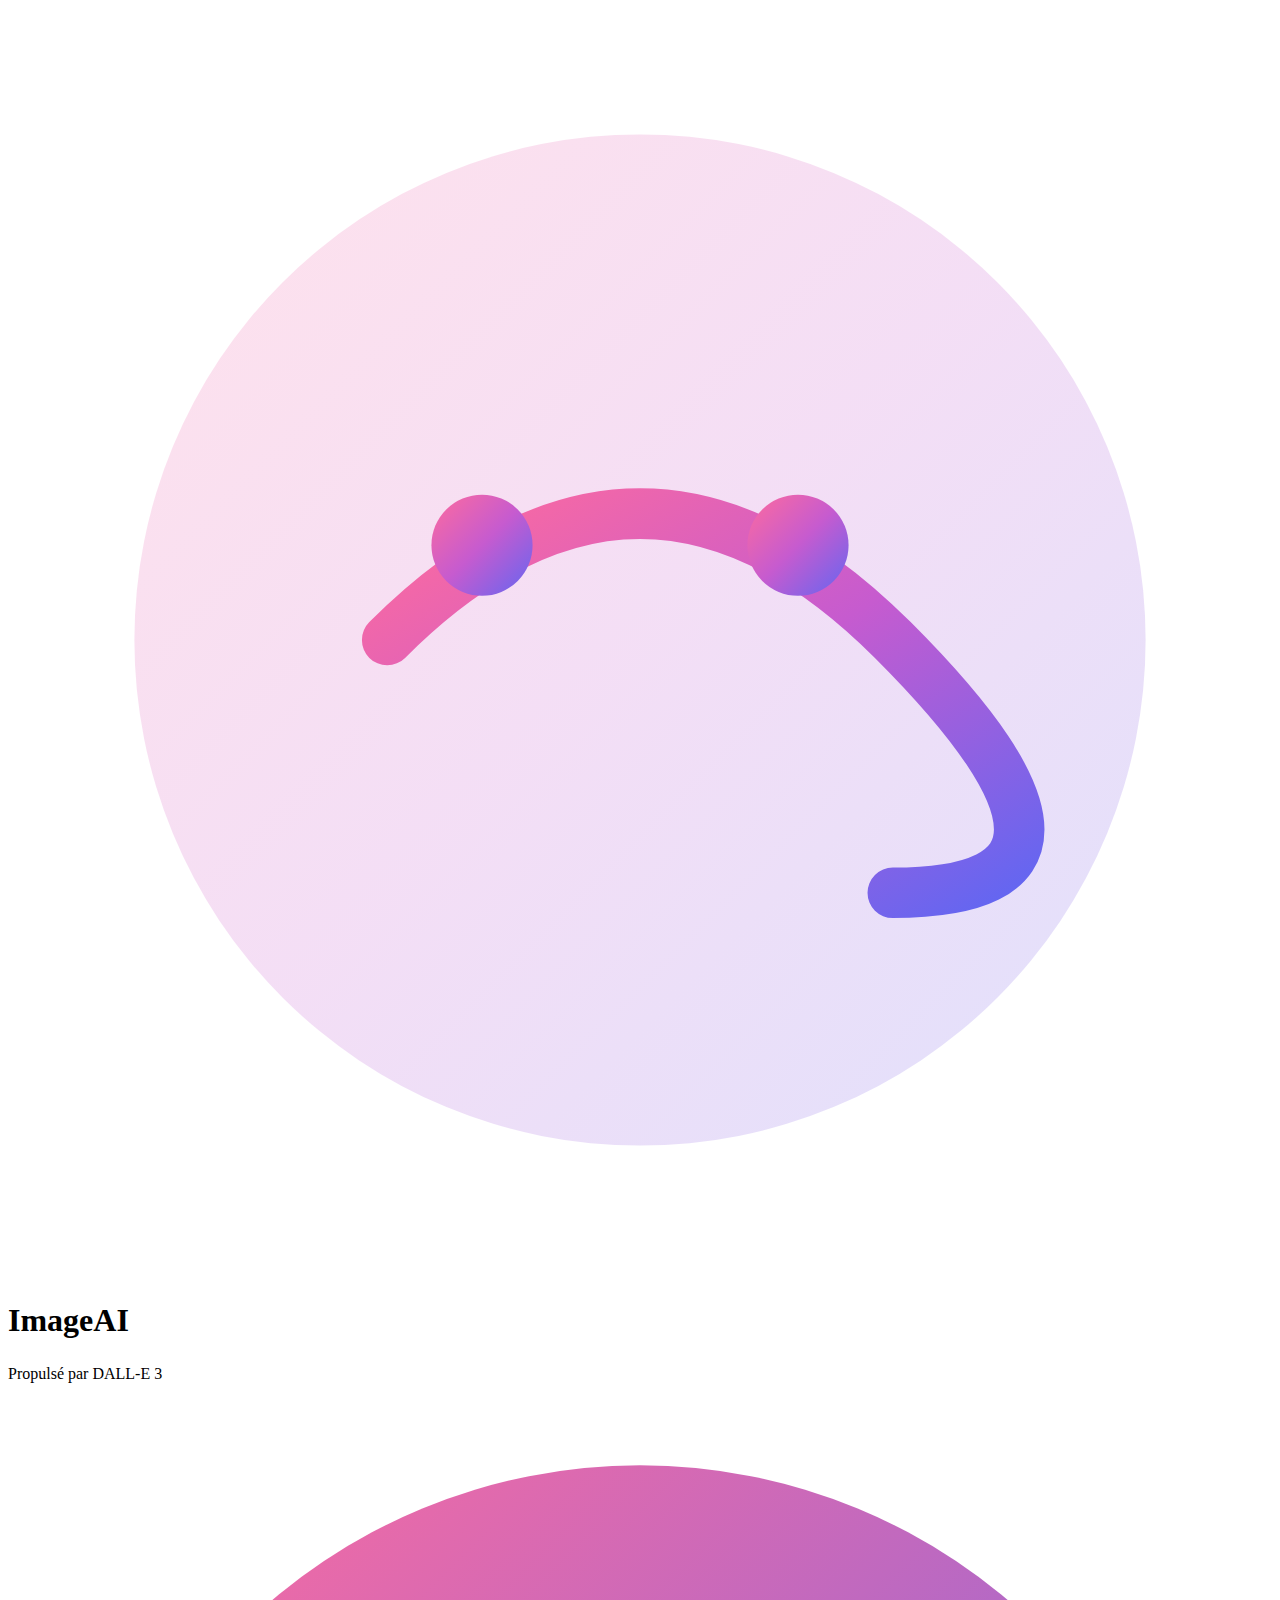
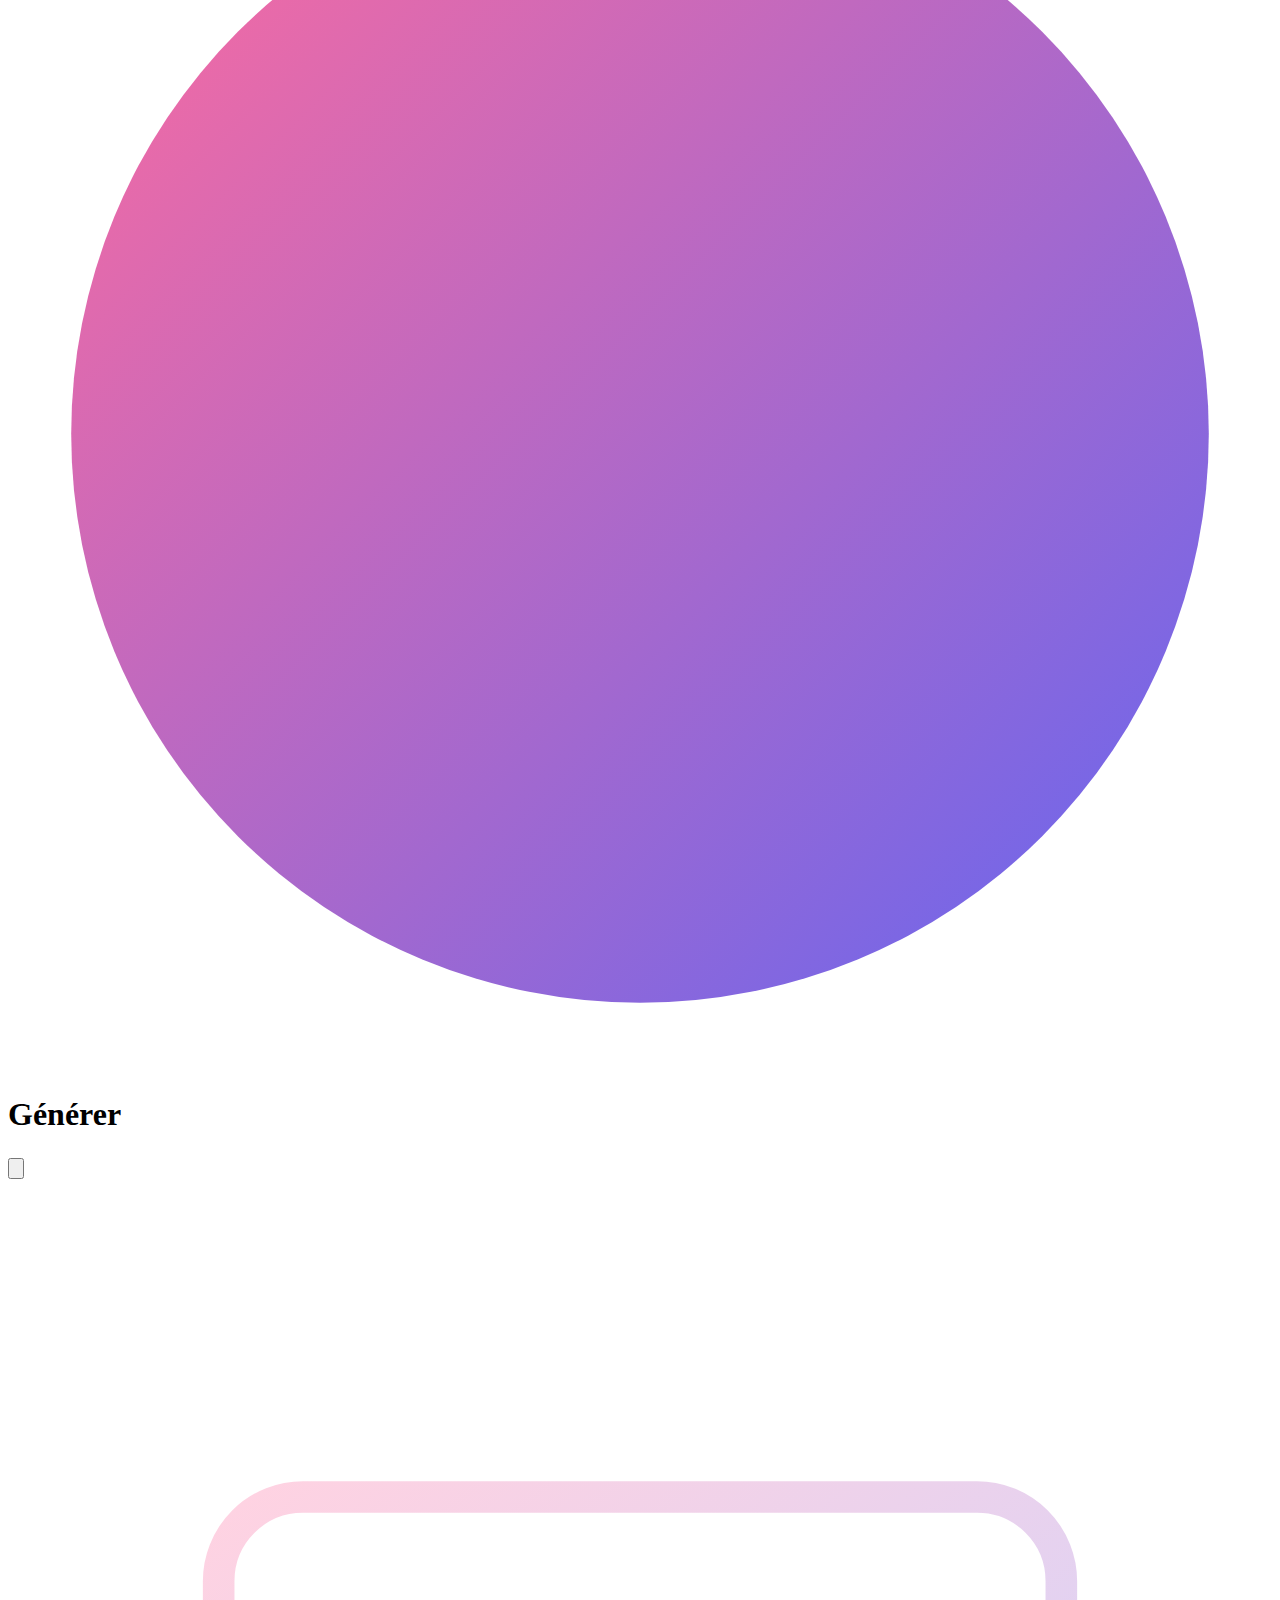
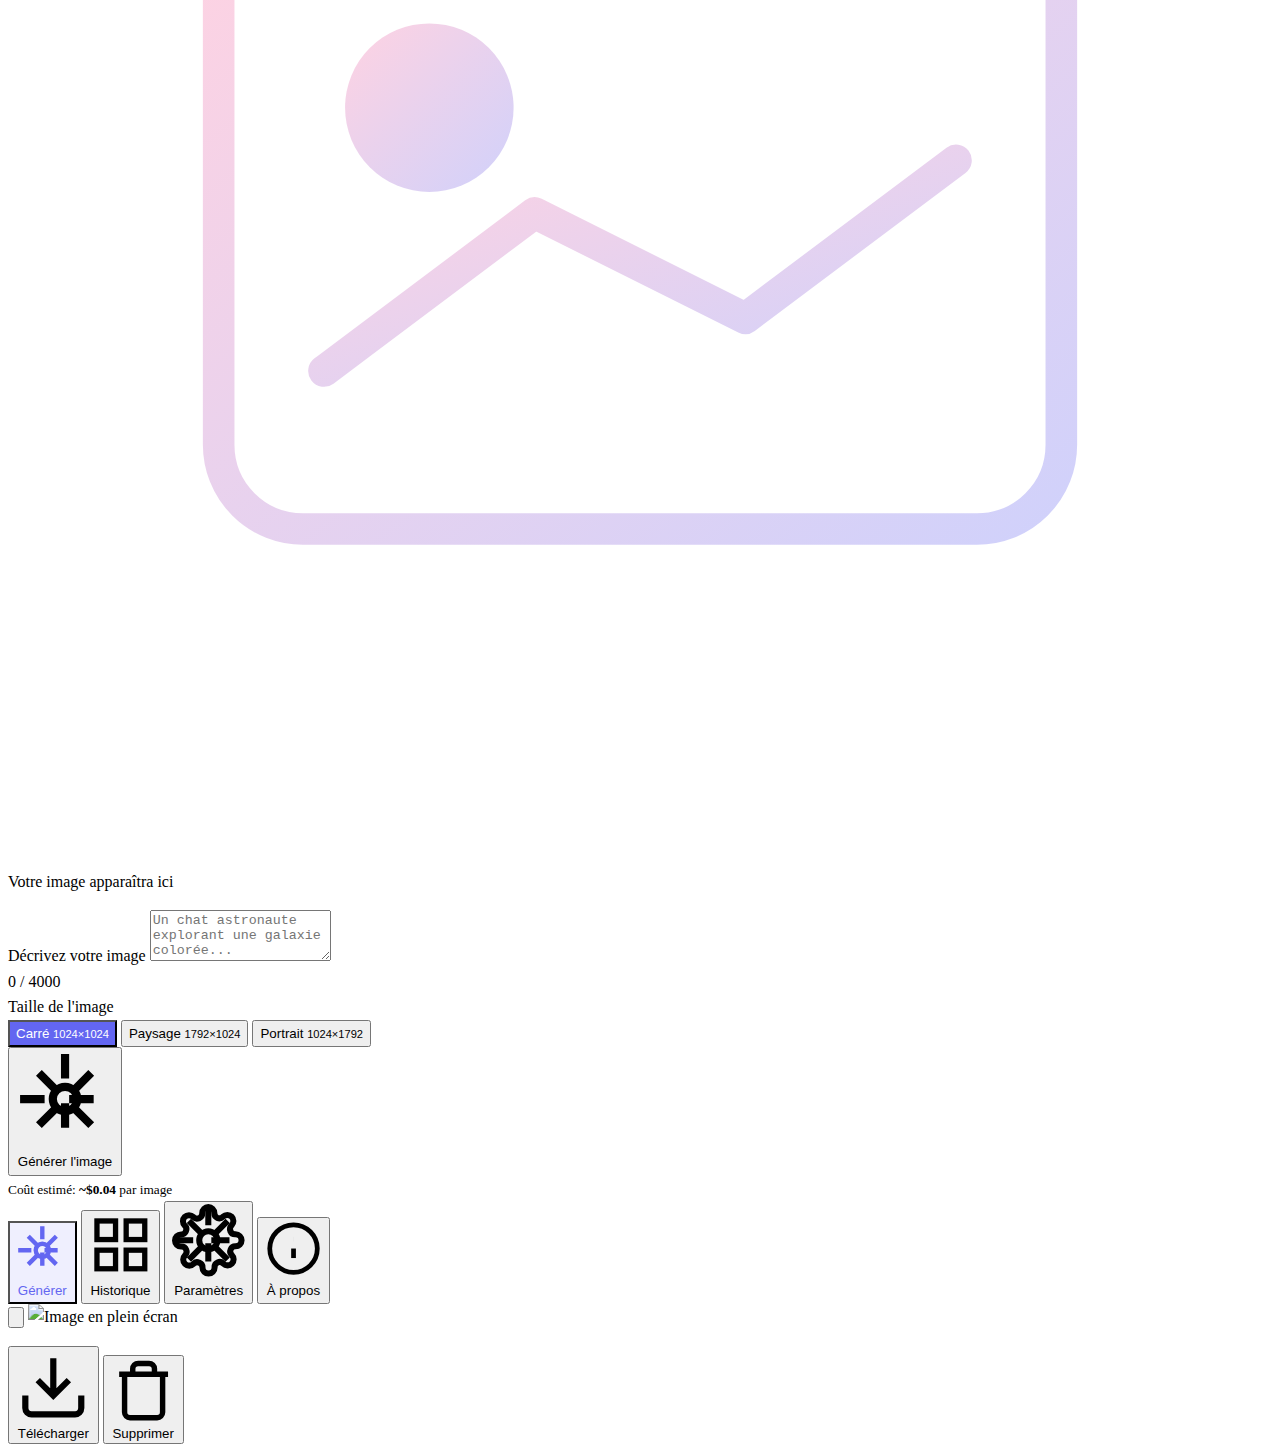
<file: index.html>
<!DOCTYPE html>
<html lang="fr">
<head>
    <meta charset="UTF-8">
    <meta name="viewport" content="width=device-width, initial-scale=1.0, maximum-scale=1.0, user-scalable=no">
    <meta name="theme-color" content="#0A0E27">
    <meta name="description" content="Générez des images incroyables avec DALL-E 3">
    <meta name="apple-mobile-web-app-capable" content="yes">
    <meta name="apple-mobile-web-app-status-bar-style" content="black-translucent">
    <meta name="apple-mobile-web-app-title" content="ImageAI">
    
    <title>ImageAI - DALL-E 3</title>
    
    <link rel="manifest" href="manifest.json">
    <link rel="icon" type="image/svg+xml" href="icon.svg">
    <link rel="apple-touch-icon" href="icon-512.png">
    
    <!-- Fonts -->
    <link rel="preconnect" href="https://fonts.googleapis.com">
    <link rel="preconnect" href="https://fonts.gstatic.com" crossorigin>
    <link href="https://fonts.googleapis.com/css2?family=Outfit:wght@300;400;600;700;800&family=Playfair+Display:wght@700;900&display=swap" rel="stylesheet">
    
    <link rel="stylesheet" href="styles.css">
</head>
<body>
    <!-- App Container -->
    <div id="app">
        
        <!-- Splash Screen -->
        <div id="splash-screen" class="splash-screen">
            <div class="splash-content">
                <div class="splash-logo">
                    <svg viewBox="0 0 200 200" xmlns="http://www.w3.org/2000/svg">
                        <defs>
                            <linearGradient id="gradient1" x1="0%" y1="0%" x2="100%" y2="100%">
                                <stop offset="0%" style="stop-color:#FF6B9D;stop-opacity:1" />
                                <stop offset="50%" style="stop-color:#C65BCF;stop-opacity:1" />
                                <stop offset="100%" style="stop-color:#6366F1;stop-opacity:1" />
                            </linearGradient>
                        </defs>
                        <circle cx="100" cy="100" r="80" fill="url(#gradient1)" opacity="0.2"/>
                        <path d="M 60 100 Q 100 60, 140 100 T 140 140" stroke="url(#gradient1)" stroke-width="8" fill="none" stroke-linecap="round"/>
                        <circle cx="75" cy="85" r="8" fill="url(#gradient1)"/>
                        <circle cx="125" cy="85" r="8" fill="url(#gradient1)"/>
                    </svg>
                </div>
                <h1 class="splash-title">ImageAI</h1>
                <p class="splash-subtitle">Propulsé par DALL-E 3</p>
                <div class="splash-loader"></div>
            </div>
        </div>

        <!-- Header -->
        <header id="app-header" class="app-header">
            <div class="header-content">
                <div class="header-left">
                    <div class="logo-mini">
                        <svg viewBox="0 0 40 40" xmlns="http://www.w3.org/2000/svg">
                            <defs>
                                <linearGradient id="miniGradient" x1="0%" y1="0%" x2="100%" y2="100%">
                                    <stop offset="0%" style="stop-color:#FF6B9D;stop-opacity:1" />
                                    <stop offset="100%" style="stop-color:#6366F1;stop-opacity:1" />
                                </linearGradient>
                            </defs>
                            <circle cx="20" cy="20" r="18" fill="url(#miniGradient)"/>
                        </svg>
                    </div>
                    <h1 class="app-title" id="page-title">Générer</h1>
                </div>
                <div class="header-right">
                    <button class="icon-btn" id="refresh-btn" title="Rafraîchir">
                        <svg viewBox="0 0 24 24" fill="none" stroke="currentColor" stroke-width="2">
                            <path d="M21.5 2v6h-6M2.5 22v-6h6M2 11.5a10 10 0 0 1 18.8-4.3M22 12.5a10 10 0 0 1-18.8 4.2"/>
                        </svg>
                    </button>
                </div>
            </div>
        </header>

        <!-- Main Content -->
        <main id="main-content" class="main-content">
            
            <!-- Screen 1: Generator -->
            <div id="screen-generator" class="screen active">
                <div class="generator-container">
                    
                    <!-- Preview Area -->
                    <div class="preview-area" id="preview-area">
                        <div class="preview-placeholder" id="preview-placeholder">
                            <div class="placeholder-icon">
                                <svg viewBox="0 0 120 120" xmlns="http://www.w3.org/2000/svg">
                                    <defs>
                                        <linearGradient id="placeholderGrad" x1="0%" y1="0%" x2="100%" y2="100%">
                                            <stop offset="0%" style="stop-color:#FF6B9D;stop-opacity:0.3" />
                                            <stop offset="100%" style="stop-color:#6366F1;stop-opacity:0.3" />
                                        </linearGradient>
                                    </defs>
                                    <rect x="20" y="30" width="80" height="60" rx="8" fill="none" stroke="url(#placeholderGrad)" stroke-width="3"/>
                                    <circle cx="40" cy="50" r="8" fill="url(#placeholderGrad)"/>
                                    <path d="M 30 75 L 50 60 L 70 70 L 90 55" stroke="url(#placeholderGrad)" stroke-width="3" fill="none" stroke-linecap="round" stroke-linejoin="round"/>
                                </svg>
                            </div>
                            <p class="placeholder-text">Votre image apparaîtra ici</p>
                        </div>
                        <div class="preview-image-container" id="preview-image-container" style="display: none;">
                            <img id="preview-image" alt="Image générée" />
                            <div class="preview-actions">
                                <button class="preview-btn download-btn" id="preview-download-btn">
                                    <svg viewBox="0 0 24 24" fill="none" stroke="currentColor" stroke-width="2">
                                        <path d="M21 15v4a2 2 0 0 1-2 2H5a2 2 0 0 1-2-2v-4M7 10l5 5 5-5M12 15V3"/>
                                    </svg>
                                    Télécharger
                                </button>
                            </div>
                        </div>
                        <div class="preview-loading" id="preview-loading" style="display: none;">
                            <div class="loading-spinner"></div>
                            <p class="loading-text">Création en cours...</p>
                            <p class="loading-subtext">Cela peut prendre quelques secondes</p>
                        </div>
                    </div>

                    <!-- Input Area -->
                    <div class="input-area">
                        <div class="input-group">
                            <label for="prompt-input" class="input-label">Décrivez votre image</label>
                            <textarea 
                                id="prompt-input" 
                                class="prompt-input" 
                                placeholder="Un chat astronaute explorant une galaxie colorée..."
                                rows="3"
                            ></textarea>
                            <div class="input-counter">
                                <span id="char-count">0</span> / 4000
                            </div>
                        </div>

                        <div class="size-selector">
                            <label class="input-label">Taille de l'image</label>
                            <div class="size-options">
                                <button class="size-option active" data-size="1024x1024">
                                    <div class="size-icon square"></div>
                                    <span>Carré</span>
                                    <small>1024×1024</small>
                                </button>
                                <button class="size-option" data-size="1792x1024">
                                    <div class="size-icon landscape"></div>
                                    <span>Paysage</span>
                                    <small>1792×1024</small>
                                </button>
                                <button class="size-option" data-size="1024x1792">
                                    <div class="size-icon portrait"></div>
                                    <span>Portrait</span>
                                    <small>1024×1792</small>
                                </button>
                            </div>
                        </div>

                        <button class="generate-btn" id="generate-btn">
                            <svg class="btn-icon" viewBox="0 0 24 24" fill="none" stroke="currentColor" stroke-width="2">
                                <circle cx="12" cy="12" r="3"/>
                                <path d="M12 1v6m0 6v6M5.6 5.6l4.2 4.2m4.4 4.4l4.2 4.2M1 12h6m6 0h6M5.6 18.4l4.2-4.2m4.4-4.4l4.2-4.2"/>
                            </svg>
                            <span class="btn-text">Générer l'image</span>
                        </button>

                        <div class="cost-estimate">
                            <small>Coût estimé: <strong>~$0.04</strong> par image</small>
                        </div>
                    </div>
                </div>
            </div>

            <!-- Screen 2: History -->
            <div id="screen-history" class="screen">
                <div class="history-container">
                    <div class="history-header">
                        <h2 class="section-title">Historique</h2>
                        <button class="clear-history-btn" id="clear-history-btn">
                            <svg viewBox="0 0 24 24" fill="none" stroke="currentColor" stroke-width="2">
                                <path d="M3 6h18M19 6v14a2 2 0 0 1-2 2H7a2 2 0 0 1-2-2V6m3 0V4a2 2 0 0 1 2-2h4a2 2 0 0 1 2 2v2"/>
                            </svg>
                            Effacer tout
                        </button>
                    </div>
                    
                    <div class="history-stats">
                        <div class="stat-card">
                            <div class="stat-number" id="total-images">0</div>
                            <div class="stat-label">Images générées</div>
                        </div>
                        <div class="stat-card">
                            <div class="stat-number" id="total-cost">$0.00</div>
                            <div class="stat-label">Coût estimé</div>
                        </div>
                    </div>

                    <div class="history-grid" id="history-grid">
                        <div class="empty-state">
                            <svg viewBox="0 0 120 120" xmlns="http://www.w3.org/2000/svg">
                                <circle cx="60" cy="60" r="40" fill="none" stroke="currentColor" stroke-width="2" opacity="0.3"/>
                                <path d="M 40 60 L 50 70 L 70 50" stroke="currentColor" stroke-width="3" fill="none" stroke-linecap="round" stroke-linejoin="round" opacity="0.3"/>
                            </svg>
                            <p>Aucune image générée</p>
                            <small>Vos créations apparaîtront ici</small>
                        </div>
                    </div>
                </div>
            </div>

            <!-- Screen 3: Settings -->
            <div id="screen-settings" class="screen">
                <div class="settings-container">
                    <h2 class="section-title">Paramètres</h2>
                    
                    <div class="settings-section">
                        <h3 class="settings-subtitle">
                            <svg viewBox="0 0 24 24" fill="none" stroke="currentColor" stroke-width="2">
                                <rect x="3" y="11" width="18" height="11" rx="2" ry="2"/>
                                <path d="M7 11V7a5 5 0 0 1 10 0v4"/>
                            </svg>
                            Clé API OpenAI
                        </h3>
                        <p class="settings-description">
                            Votre clé API est stockée localement et en toute sécurité sur votre appareil.
                        </p>
                        
                        <div class="input-group">
                            <div class="api-key-input-wrapper">
                                <input 
                                    type="password" 
                                    id="api-key-input" 
                                    class="api-key-input" 
                                    placeholder="sk-proj-xxxxxxxxxx"
                                />
                                <button class="toggle-visibility-btn" id="toggle-api-visibility">
                                    <svg class="eye-icon" viewBox="0 0 24 24" fill="none" stroke="currentColor" stroke-width="2">
                                        <path d="M1 12s4-8 11-8 11 8 11 8-4 8-11 8-11-8-11-8z"/>
                                        <circle cx="12" cy="12" r="3"/>
                                    </svg>
                                </button>
                            </div>
                            <div class="api-key-status" id="api-key-status"></div>
                        </div>

                        <div class="button-group">
                            <button class="secondary-btn" id="save-api-key-btn">
                                <svg viewBox="0 0 24 24" fill="none" stroke="currentColor" stroke-width="2">
                                    <path d="M19 21H5a2 2 0 0 1-2-2V5a2 2 0 0 1 2-2h11l5 5v11a2 2 0 0 1-2 2z"/>
                                    <polyline points="17 21 17 13 7 13 7 21"/>
                                    <polyline points="7 3 7 8 15 8"/>
                                </svg>
                                Enregistrer
                            </button>
                            <button class="secondary-btn" id="test-api-key-btn">
                                <svg viewBox="0 0 24 24" fill="none" stroke="currentColor" stroke-width="2">
                                    <polyline points="22 12 18 12 15 21 9 3 6 12 2 12"/>
                                </svg>
                                Tester
                            </button>
                        </div>

                        <div class="info-box">
                            <svg viewBox="0 0 24 24" fill="none" stroke="currentColor" stroke-width="2">
                                <circle cx="12" cy="12" r="10"/>
                                <line x1="12" y1="16" x2="12" y2="12"/>
                                <line x1="12" y1="8" x2="12.01" y2="8"/>
                            </svg>
                            <div>
                                <strong>Où obtenir une clé API ?</strong>
                                <p>Rendez-vous sur <a href="https://platform.openai.com/api-keys" target="_blank">platform.openai.com/api-keys</a></p>
                            </div>
                        </div>
                    </div>

                    <div class="settings-section">
                        <h3 class="settings-subtitle">
                            <svg viewBox="0 0 24 24" fill="none" stroke="currentColor" stroke-width="2">
                                <path d="M20 21v-2a4 4 0 0 0-4-4H8a4 4 0 0 0-4 4v2"/>
                                <circle cx="12" cy="7" r="4"/>
                            </svg>
                            Données de l'application
                        </h3>
                        
                        <button class="danger-btn" id="reset-app-btn">
                            <svg viewBox="0 0 24 24" fill="none" stroke="currentColor" stroke-width="2">
                                <polyline points="1 4 1 10 7 10"/>
                                <polyline points="23 20 23 14 17 14"/>
                                <path d="M20.49 9A9 9 0 0 0 5.64 5.64L1 10m22 4l-4.64 4.36A9 9 0 0 1 3.51 15"/>
                            </svg>
                            Réinitialiser l'application
                        </button>
                        <small class="danger-text">Cette action supprimera toutes vos données locales</small>
                    </div>
                </div>
            </div>

            <!-- Screen 4: About -->
            <div id="screen-about" class="screen">
                <div class="about-container">
                    <div class="about-logo">
                        <svg viewBox="0 0 200 200" xmlns="http://www.w3.org/2000/svg">
                            <defs>
                                <linearGradient id="aboutGradient" x1="0%" y1="0%" x2="100%" y2="100%">
                                    <stop offset="0%" style="stop-color:#FF6B9D;stop-opacity:1" />
                                    <stop offset="50%" style="stop-color:#C65BCF;stop-opacity:1" />
                                    <stop offset="100%" style="stop-color:#6366F1;stop-opacity:1" />
                                </linearGradient>
                            </defs>
                            <circle cx="100" cy="100" r="80" fill="url(#aboutGradient)" opacity="0.2"/>
                            <path d="M 60 100 Q 100 60, 140 100 T 140 140" stroke="url(#aboutGradient)" stroke-width="8" fill="none" stroke-linecap="round"/>
                            <circle cx="75" cy="85" r="8" fill="url(#aboutGradient)"/>
                            <circle cx="125" cy="85" r="8" fill="url(#aboutGradient)"/>
                        </svg>
                    </div>
                    
                    <h1 class="about-title">ImageAI</h1>
                    <p class="about-version">Version 1.0.0</p>
                    
                    <div class="about-content">
                        <div class="about-section">
                            <h3>À propos</h3>
                            <p>ImageAI est une application web progressive (PWA) qui vous permet de générer des images exceptionnelles grâce à l'intelligence artificielle DALL-E 3 d'OpenAI.</p>
                        </div>

                        <div class="about-section">
                            <h3>Fonctionnalités</h3>
                            <ul class="feature-list">
                                <li>✨ Génération d'images par IA</li>
                                <li>📱 Application installable (PWA)</li>
                                <li>📚 Historique complet</li>
                                <li>💾 Téléchargement des images</li>
                                <li>🎨 3 formats disponibles</li>
                                <li>🔒 Sécurité et confidentialité</li>
                            </ul>
                        </div>

                        <div class="about-section">
                            <h3>Technologie</h3>
                            <p>Propulsé par <strong>DALL-E 3</strong>, le modèle de génération d'images le plus avancé d'OpenAI.</p>
                        </div>

                        <div class="about-section">
                            <h3>Confidentialité</h3>
                            <p>Toutes vos données (clé API, historique) sont stockées localement sur votre appareil. Rien n'est envoyé à des serveurs tiers, excepté les requêtes à l'API OpenAI pour générer vos images.</p>
                        </div>

                        <div class="about-links">
                            <a href="https://openai.com/dall-e-3" target="_blank" class="about-link">
                                En savoir plus sur DALL-E 3
                                <svg viewBox="0 0 24 24" fill="none" stroke="currentColor" stroke-width="2">
                                    <path d="M18 13v6a2 2 0 0 1-2 2H5a2 2 0 0 1-2-2V8a2 2 0 0 1 2-2h6"/>
                                    <polyline points="15 3 21 3 21 9"/>
                                    <line x1="10" y1="14" x2="21" y2="3"/>
                                </svg>
                            </a>
                        </div>
                    </div>

                    <p class="about-footer">
                        Fait avec ❤️ pour les créatifs
                    </p>
                </div>
            </div>

        </main>

        <!-- Bottom Navigation -->
        <nav class="bottom-nav">
            <button class="nav-item active" data-screen="generator">
                <svg class="nav-icon" viewBox="0 0 24 24" fill="none" stroke="currentColor" stroke-width="2">
                    <circle cx="12" cy="12" r="3"/>
                    <path d="M12 1v6m0 6v6M5.6 5.6l4.2 4.2m4.4 4.4l4.2 4.2M1 12h6m6 0h6M5.6 18.4l4.2-4.2m4.4-4.4l4.2-4.2"/>
                </svg>
                <span class="nav-label">Générer</span>
            </button>
            <button class="nav-item" data-screen="history">
                <svg class="nav-icon" viewBox="0 0 24 24" fill="none" stroke="currentColor" stroke-width="2">
                    <rect x="3" y="3" width="7" height="7"/>
                    <rect x="14" y="3" width="7" height="7"/>
                    <rect x="14" y="14" width="7" height="7"/>
                    <rect x="3" y="14" width="7" height="7"/>
                </svg>
                <span class="nav-label">Historique</span>
            </button>
            <button class="nav-item" data-screen="settings">
                <svg class="nav-icon" viewBox="0 0 24 24" fill="none" stroke="currentColor" stroke-width="2">
                    <circle cx="12" cy="12" r="3"/>
                    <path d="M12 1v6m0 6v6M5.6 5.6l4.2 4.2m4.4 4.4l4.2 4.2M1 12h6m6 0h6M5.6 18.4l4.2-4.2m4.4-4.4l4.2-4.2"/>
                    <path d="M19.4 15a1.65 1.65 0 0 0 .33 1.82l.06.06a2 2 0 0 1 0 2.83 2 2 0 0 1-2.83 0l-.06-.06a1.65 1.65 0 0 0-1.82-.33 1.65 1.65 0 0 0-1 1.51V21a2 2 0 0 1-2 2 2 2 0 0 1-2-2v-.09A1.65 1.65 0 0 0 9 19.4a1.65 1.65 0 0 0-1.82.33l-.06.06a2 2 0 0 1-2.83 0 2 2 0 0 1 0-2.83l.06-.06a1.65 1.65 0 0 0 .33-1.82 1.65 1.65 0 0 0-1.51-1H3a2 2 0 0 1-2-2 2 2 0 0 1 2-2h.09A1.65 1.65 0 0 0 4.6 9a1.65 1.65 0 0 0-.33-1.82l-.06-.06a2 2 0 0 1 0-2.83 2 2 0 0 1 2.83 0l.06.06a1.65 1.65 0 0 0 1.82.33H9a1.65 1.65 0 0 0 1-1.51V3a2 2 0 0 1 2-2 2 2 0 0 1 2 2v.09a1.65 1.65 0 0 0 1 1.51 1.65 1.65 0 0 0 1.82-.33l.06-.06a2 2 0 0 1 2.83 0 2 2 0 0 1 0 2.83l-.06.06a1.65 1.65 0 0 0-.33 1.82V9a1.65 1.65 0 0 0 1.51 1H21a2 2 0 0 1 2 2 2 2 0 0 1-2 2h-.09a1.65 1.65 0 0 0-1.51 1z"/>
                </svg>
                <span class="nav-label">Paramètres</span>
            </button>
            <button class="nav-item" data-screen="about">
                <svg class="nav-icon" viewBox="0 0 24 24" fill="none" stroke="currentColor" stroke-width="2">
                    <circle cx="12" cy="12" r="10"/>
                    <line x1="12" y1="16" x2="12" y2="12"/>
                    <line x1="12" y1="8" x2="12.01" y2="8"/>
                </svg>
                <span class="nav-label">À propos</span>
            </button>
        </nav>

        <!-- Toast Notification -->
        <div id="toast" class="toast"></div>

        <!-- Image Modal -->
        <div id="image-modal" class="image-modal">
            <div class="modal-overlay"></div>
            <div class="modal-content">
                <button class="modal-close" id="modal-close">
                    <svg viewBox="0 0 24 24" fill="none" stroke="currentColor" stroke-width="2">
                        <line x1="18" y1="6" x2="6" y2="18"/>
                        <line x1="6" y1="6" x2="18" y2="18"/>
                    </svg>
                </button>
                <img id="modal-image" alt="Image en plein écran" />
                <div class="modal-info">
                    <p id="modal-prompt"></p>
                    <div class="modal-actions">
                        <button class="modal-btn" id="modal-download-btn">
                            <svg viewBox="0 0 24 24" fill="none" stroke="currentColor" stroke-width="2">
                                <path d="M21 15v4a2 2 0 0 1-2 2H5a2 2 0 0 1-2-2v-4M7 10l5 5 5-5M12 15V3"/>
                            </svg>
                            Télécharger
                        </button>
                        <button class="modal-btn danger" id="modal-delete-btn">
                            <svg viewBox="0 0 24 24" fill="none" stroke="currentColor" stroke-width="2">
                                <path d="M3 6h18M19 6v14a2 2 0 0 1-2 2H7a2 2 0 0 1-2-2V6m3 0V4a2 2 0 0 1 2-2h4a2 2 0 0 1 2 2v2"/>
                            </svg>
                            Supprimer
                        </button>
                    </div>
                </div>
            </div>
        </div>

    </div>

    <script src="app.js"></script>
</body>
</html>
</file>
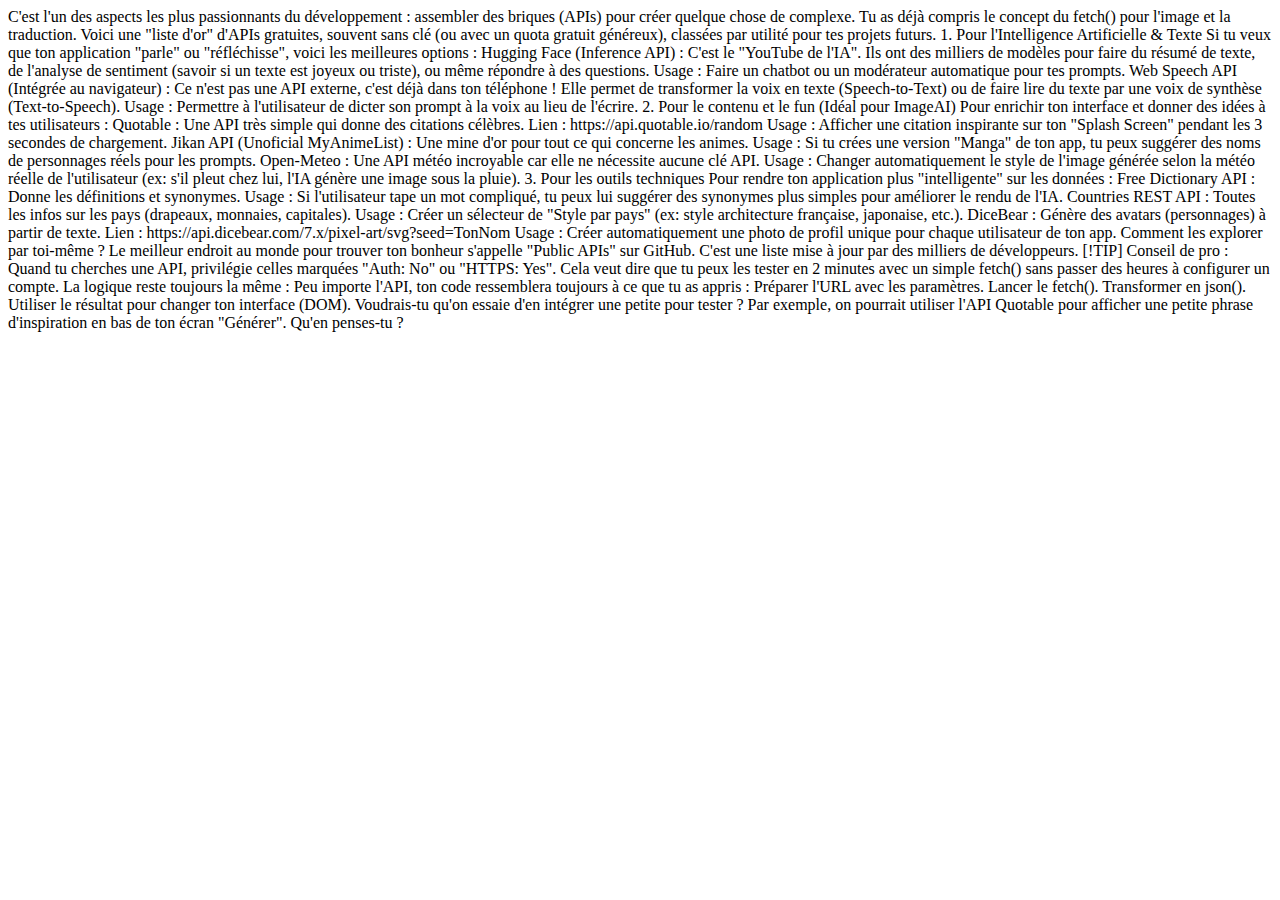
<file: draft/API.html>
<!DOCTYPE html>
<html lang="en">

<head>
    <meta charset="UTF-8">
    <meta name="viewport" content="width=device-width, initial-scale=1.0">
    <title>Document</title>
</head>

<body>
    <div>
        C'est l'un des aspects les plus passionnants du développement : assembler des briques (APIs) pour créer quelque
        chose de complexe. Tu as déjà compris le concept du fetch() pour l'image et la traduction.

        Voici une "liste d'or" d'APIs gratuites, souvent sans clé (ou avec un quota gratuit généreux), classées par
        utilité pour tes projets futurs.
        1. Pour l'Intelligence Artificielle & Texte

        Si tu veux que ton application "parle" ou "réfléchisse", voici les meilleures options :

        Hugging Face (Inference API) : C'est le "YouTube de l'IA". Ils ont des milliers de modèles pour faire du résumé
        de texte, de l'analyse de sentiment (savoir si un texte est joyeux ou triste), ou même répondre à des questions.

        Usage : Faire un chatbot ou un modérateur automatique pour tes prompts.

        Web Speech API (Intégrée au navigateur) : Ce n'est pas une API externe, c'est déjà dans ton téléphone ! Elle
        permet de transformer la voix en texte (Speech-to-Text) ou de faire lire du texte par une voix de synthèse
        (Text-to-Speech).

        Usage : Permettre à l'utilisateur de dicter son prompt à la voix au lieu de l'écrire.

        2. Pour le contenu et le fun (Idéal pour ImageAI)

        Pour enrichir ton interface et donner des idées à tes utilisateurs :

        Quotable : Une API très simple qui donne des citations célèbres.

        Lien : https://api.quotable.io/random

        Usage : Afficher une citation inspirante sur ton "Splash Screen" pendant les 3 secondes de chargement.

        Jikan API (Unoficial MyAnimeList) : Une mine d'or pour tout ce qui concerne les animes.

        Usage : Si tu crées une version "Manga" de ton app, tu peux suggérer des noms de personnages réels pour les
        prompts.

        Open-Meteo : Une API météo incroyable car elle ne nécessite aucune clé API.

        Usage : Changer automatiquement le style de l'image générée selon la météo réelle de l'utilisateur (ex: s'il
        pleut chez lui, l'IA génère une image sous la pluie).

        3. Pour les outils techniques

        Pour rendre ton application plus "intelligente" sur les données :

        Free Dictionary API : Donne les définitions et synonymes.

        Usage : Si l'utilisateur tape un mot compliqué, tu peux lui suggérer des synonymes plus simples pour améliorer
        le rendu de l'IA.

        Countries REST API : Toutes les infos sur les pays (drapeaux, monnaies, capitales).

        Usage : Créer un sélecteur de "Style par pays" (ex: style architecture française, japonaise, etc.).

        DiceBear : Génère des avatars (personnages) à partir de texte.

        Lien : https://api.dicebear.com/7.x/pixel-art/svg?seed=TonNom

        Usage : Créer automatiquement une photo de profil unique pour chaque utilisateur de ton app.

        Comment les explorer par toi-même ?

        Le meilleur endroit au monde pour trouver ton bonheur s'appelle "Public APIs" sur GitHub. C'est une liste mise à
        jour par des milliers de développeurs.

        [!TIP] Conseil de pro : Quand tu cherches une API, privilégie celles marquées "Auth: No" ou "HTTPS: Yes". Cela
        veut dire que tu peux les tester en 2 minutes avec un simple fetch() sans passer des heures à configurer un
        compte.

        La logique reste toujours la même :

        Peu importe l'API, ton code ressemblera toujours à ce que tu as appris :

        Préparer l'URL avec les paramètres.

        Lancer le fetch().

        Transformer en json().

        Utiliser le résultat pour changer ton interface (DOM).

        Voudrais-tu qu'on essaie d'en intégrer une petite pour tester ? Par exemple, on pourrait utiliser l'API Quotable
        pour afficher une petite phrase d'inspiration en bas de ton écran "Générer". Qu'en penses-tu ?
    </div>
</body>

</html>
</file>
<file: styles.css>
/* ============================================
   SMARTIMAGEAI - PWA Styles
   Version 2.0 Corrigée
   ============================================ */

/* 1. Reset & Base */
:root {
    --primary: #6366f1;
    --secondary: #a855f7;
    --dark: #020617;
    --surface: #1e293b;
}

* {
    -webkit-tap-highlight-color: transparent;
    outline: none !important;
}

html, body {
    height: 100%;
    overscroll-behavior-y: contain; /* Empêche le "pull-to-refresh" sur mobile */
}

/* 2. Gestion des Écrans */
.screen {
    display: none !important;
    animation: fadeIn 0.4s ease-out;
}

.screen.active {
    display: flex !important;
    flex-direction: column;
}

/* Force le masquage des enfants fixed des écrans inactifs */
.screen:not(.active) * {
    display: none !important;
}

@keyframes fadeIn {
    from { 
        opacity: 0; 
        transform: translateY(10px); 
    }
    to { 
        opacity: 1; 
        transform: translateY(0); 
    }
}

/* 3. Navigation - Styles uniformes pour Web (Sidebar) et Mobile (Bottom) */
.nav-item {
    cursor: pointer;
    transition: all 0.3s ease;
    user-select: none;
}

/* État actif : même style pour sidebar et bottom nav */
.nav-item.active {
    color: var(--primary) !important;
    background: rgba(99, 102, 241, 0.1) !important;
    opacity: 1 !important;
}

/* Hover uniquement sur desktop */
@media (min-width: 1024px) {
    .nav-item:hover {
        background: rgba(99, 102, 241, 0.05);
    }
}

/* 4. Sélecteur de format (Square/Landscape/Portrait) */
.size-option {
    cursor: pointer;
    transition: all 0.2s ease;
}

.size-option.active {
    background-color: var(--primary);
    color: white;
    opacity: 1 !important;
}

.size-option:hover {
    opacity: 0.8;
}

/* 5. Barre de défilement invisible */
.no-scrollbar::-webkit-scrollbar {
    display: none;
}

.no-scrollbar {
    -ms-overflow-style: none;
    scrollbar-width: none;
}

.scrollbar-hide::-webkit-scrollbar {
    display: none;
}

.scrollbar-hide {
    -ms-overflow-style: none;
    scrollbar-width: none;
}

/* 6. Animation du Loader (Ripple Effect) */
.loader-ripple {
    display: inline-block;
    position: relative;
    width: 80px;
    height: 80px;
}

.loader-ripple div {
    position: absolute;
    border: 4px solid var(--primary);
    opacity: 1;
    border-radius: 50%;
    animation: loader-ripple 1s cubic-bezier(0, 0.2, 0.8, 1) infinite;
}

.loader-ripple div:nth-child(2) {
    animation-delay: -0.5s;
}

@keyframes loader-ripple {
    0% { 
        top: 36px; 
        left: 36px; 
        width: 0; 
        height: 0; 
        opacity: 0; 
    }
    4.9% { 
        top: 36px; 
        left: 36px; 
        width: 0; 
        height: 0; 
        opacity: 0; 
    }
    5% { 
        top: 36px; 
        left: 36px; 
        width: 0; 
        height: 0; 
        opacity: 1; 
    }
    100% { 
        top: 0px; 
        left: 0px; 
        width: 72px; 
        height: 72px; 
        opacity: 0; 
    }
}

/* 7. Toast Notification */
#toast {
    transition: opacity 0.3s ease, transform 0.3s ease;
}

#toast.show {
    transform: translate(-50%, 0) !important;
    opacity: 1 !important;
}

/* 8. Image Hover & Transitions */
#preview-image {
    transition: transform 0.5s cubic-bezier(0.4, 0, 0.2, 1);
}

.image-card {
    transition: all 0.3s ease;
    cursor: pointer;
}

.image-card:hover {
    transform: translateY(-5px);
    box-shadow: 0 10px 20px -5px rgba(0, 0, 0, 0.5);
}

/* 9. Fix pour les Textarea (auto-resize via JS) */
textarea#prompt-input {
    min-height: 44px;
    max-height: 200px;
}

/* 10. Modal */
#image-modal.active {
    display: flex !important;
}

.modal-overlay {
    cursor: pointer;
}

/* 11. Animations supplémentaires */
@keyframes pulse {
    0%, 100% {
        opacity: 1;
    }
    50% {
        opacity: 0.5;
    }
}

.animate-pulse {
    animation: pulse 2s cubic-bezier(0.4, 0, 0.6, 1) infinite;
}

/* 12. Transitions fluides pour les boutons */
button {
    transition: all 0.2s ease;
}

button:active {
    transform: scale(0.95);
}

/* 13. Responsive adjustments */
@media (max-width: 1023px) {
    /* Mobile: s'assurer que le contenu ne passe pas sous la bottom nav */
    #main-content {
        padding-bottom: 100px;
    }
}

/* 14. Fix pour Safari iOS */
@supports (-webkit-touch-callout: none) {
    #app {
        min-height: -webkit-fill-available;
    }
}

/* 15. Performance optimizations */
* {
    -webkit-font-smoothing: antialiased;
    -moz-osx-font-smoothing: grayscale;
}

/* 16. Empêcher la sélection de texte sur les éléments interactifs */
button, .nav-item, .size-option {
    -webkit-user-select: none;
    -moz-user-select: none;
    -ms-user-select: none;
    user-select: none;
}

/* 17. Styles pour le splash screen */
#splash-screen {
    animation: fadeOut 0.5s ease-in-out 2.5s forwards;
}

@keyframes fadeOut {
    to {
        opacity: 0;
        visibility: hidden;
    }
}

/* 18. Focus states accessibles (sans outline par défaut grâce au reset) */
button:focus-visible,
input:focus-visible,
textarea:focus-visible,
select:focus-visible {
    outline: 2px solid var(--primary);
    outline-offset: 2px;
}

/* 19. Amélioration du contraste pour l'accessibilité */
.text-slate-400 {
    color: rgb(148 163 184);
}

.text-slate-500 {
    color: rgb(100 116 139);
}

/* 20. Animation pour le bouton "surprise" */
#surprise-btn:active {
    transform: rotate(180deg);
}

/* 21. Styles pour les cartes d'images dans la galerie */
.image-card img {
    transition: transform 0.3s ease;
}

.image-card:hover img {
    transform: scale(1.05);
}

/* 22. Style pour le select personnalisé */
select {
    appearance: none;
    -webkit-appearance: none;
    -moz-appearance: none;
    background-image: url("data:image/svg+xml,%3Csvg xmlns='http://www.w3.org/2000/svg' width='12' height='12' viewBox='0 0 12 12'%3E%3Cpath fill='%23fff' d='M6 9L1 4h10z'/%3E%3C/svg%3E");
    background-repeat: no-repeat;
    background-position: right 0.75rem center;
    background-size: 12px;
    padding-right: 2.5rem;
}

/* 23. Animation de chargement alternative (si besoin) */
@keyframes spin {
    to {
        transform: rotate(360deg);
    }
}

.animate-spin {
    animation: spin 1s linear infinite;
}

/* 24. Grid responsive pour la galerie */
@media (min-width: 640px) {
    #history-grid {
        grid-template-columns: repeat(3, 1fr);
    }
}

@media (min-width: 1024px) {
    #history-grid {
        grid-template-columns: repeat(4, 1fr);
    }
}

@media (min-width: 1280px) {
    #history-grid {
        grid-template-columns: repeat(5, 1fr);
    }
}

/* 25. État vide de la galerie */
.empty-gallery {
    grid-column: 1 / -1;
    padding: 4rem 2rem;
    text-align: center;
    color: rgb(100 116 139);
}

/* 26. Amélioration de la zone de drop (si drag & drop ajouté plus tard) */
.drop-zone {
    border: 2px dashed rgba(99, 102, 241, 0.3);
    transition: all 0.3s ease;
}

.drop-zone.active {
    border-color: var(--primary);
    background: rgba(99, 102, 241, 0.05);
}

/* 27. Style pour les badges/tags */
.badge {
    display: inline-flex;
    align-items: center;
    padding: 0.25rem 0.75rem;
    border-radius: 9999px;
    font-size: 0.75rem;
    font-weight: 600;
    text-transform: uppercase;
    letter-spacing: 0.05em;
}

.badge-primary {
    background: rgba(99, 102, 241, 0.1);
    color: var(--primary);
}

/* 28. Transition douce pour le changement de thème (si ajouté) */
* {
    transition-property: background-color, border-color, color, fill, stroke;
    transition-timing-function: cubic-bezier(0.4, 0, 0.2, 1);
    transition-duration: 150ms;
}

/* Exception : pas de transition sur les animations existantes */
*:where([class*="animate-"]) {
    transition: none;
}

/* 29. Amélioration de la lisibilité des textes */
p, span, div {
    line-height: 1.6;
}

h1, h2, h3, h4, h5, h6 {
    line-height: 1.2;
}

/* 30. Fix pour éviter le scroll horizontal sur mobile */
body {
    overflow-x: hidden;
}

#app {
    width: 100%;
    max-width: 100vw;
}
</file>
